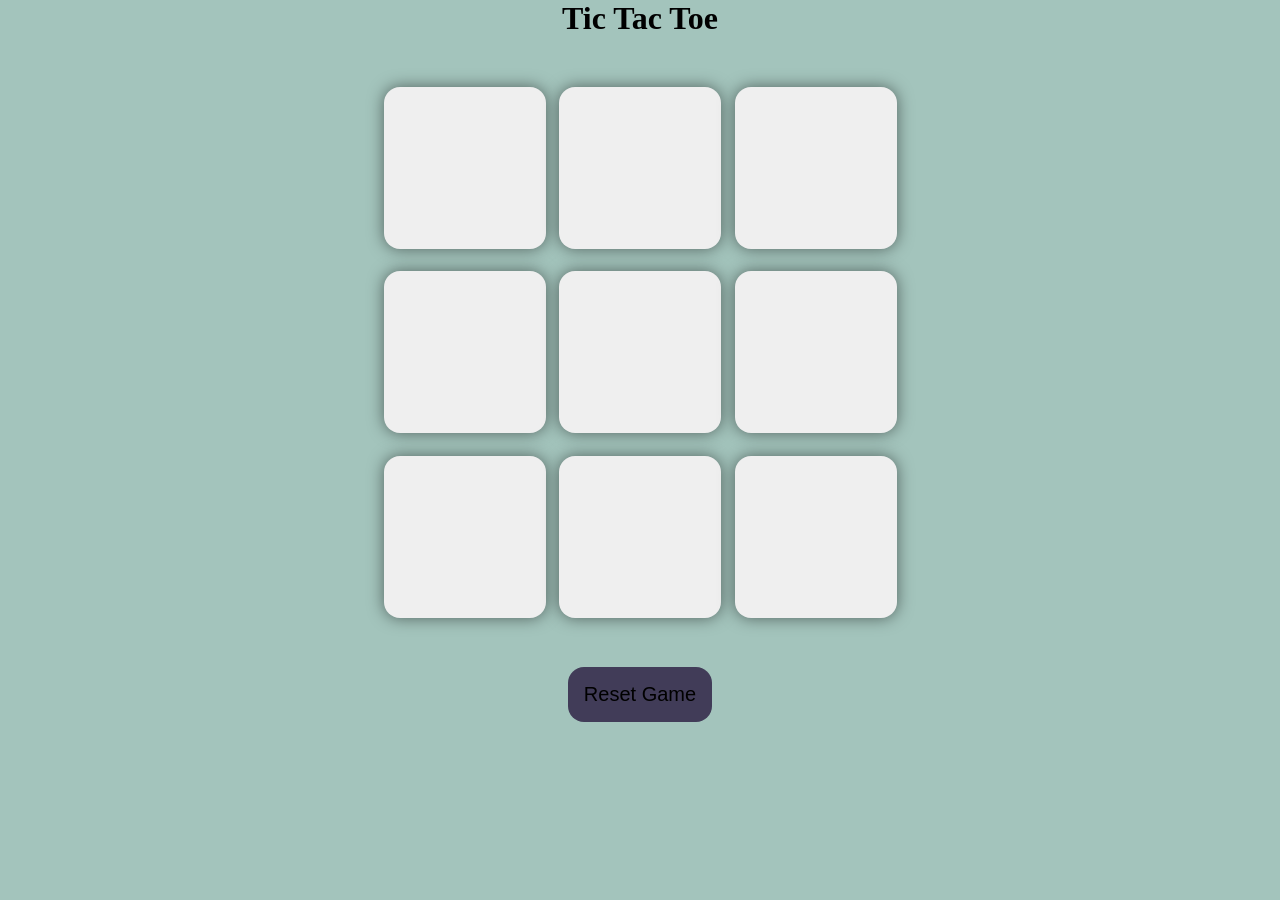
<file: Tic Tac Toe Game Using Js/index.html>
<!DOCTYPE html>
<html lang="en">
<head>
    <meta charset="UTF-8">
    <meta name="viewport" content="width=device-width, initial-scale=1.0">
    <title>Tic Tac Toe Game</title>
    <link rel="stylesheet" href="style.css">
</head>
<body>
    <div class="message-container hide">
        <p id="winner-message"></p>
        <button id="new-btn">New Game</button>
    </div>
    <main>
        <h1>Tic Tac Toe</h1>
        <div class="container">
            <div class="game">
                <button class="box"></button>
                <button class="box"></button>
                <button class="box"></button>
                <button class="box"></button>
                <button class="box"></button>
                <button class="box"></button>
                <button class="box"></button>
                <button class="box"></button>
                <button class="box"></button>
            </div>
        </div>
        <button class="reset-btn">Reset Game</button>
    </main>
    <script src="script.js"></script>
</body>
</html>
</file>
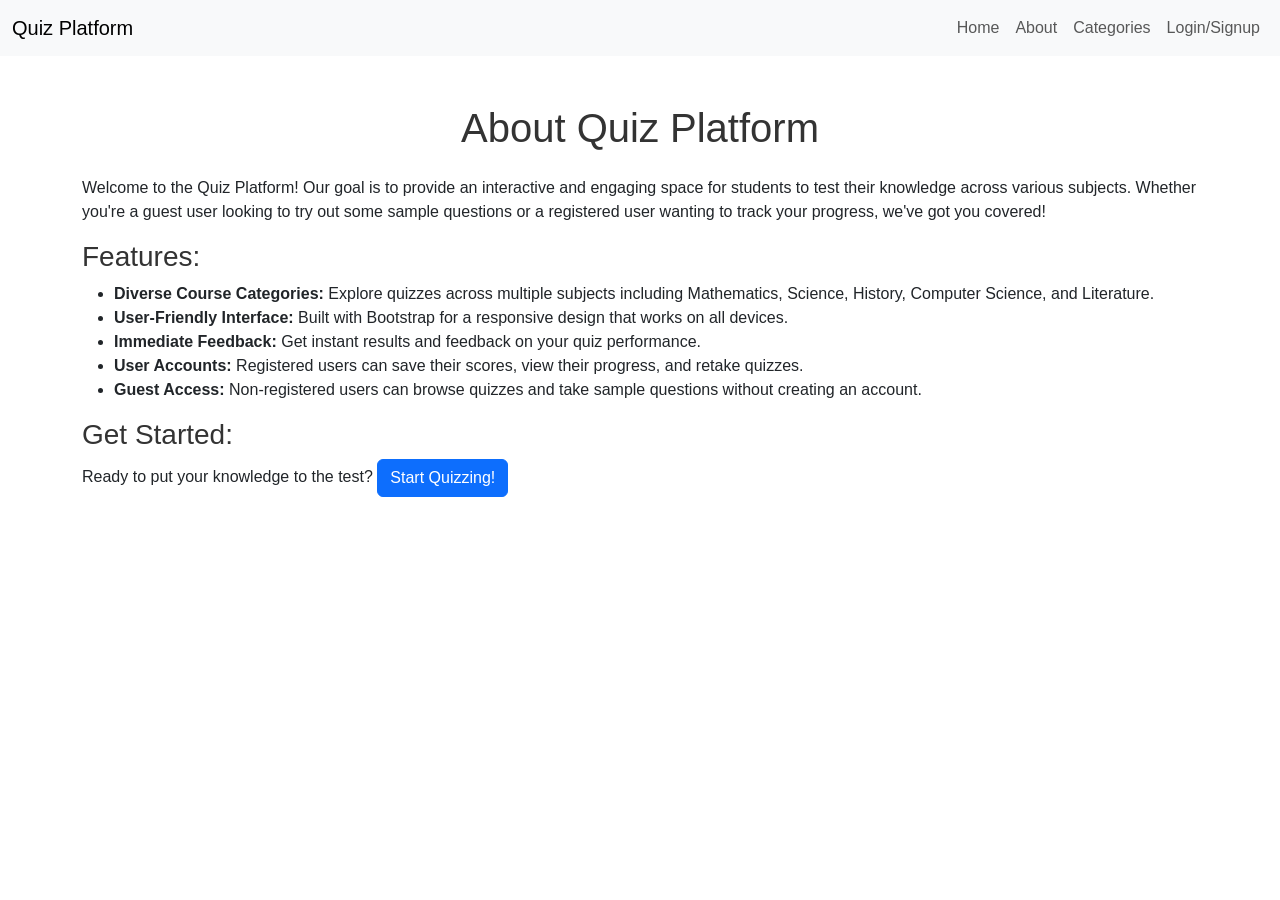
<file: Quiz Website/about.html>
<!DOCTYPE html>
<html lang="en">

<head>
  <meta charset="UTF-8" />
  <meta name="viewport" content="width=device-width, initial-scale=1.0" />
  <title>About - Quiz Platform</title>
  <link href="https://cdn.jsdelivr.net/npm/bootstrap@5.3.0-alpha3/dist/css/bootstrap.min.css" rel="stylesheet" />
  <link rel="stylesheet" href="style.css" />
</head>

<body>
  <!-- Navigation Bar -->
  <nav class="navbar navbar-expand-lg navbar-light bg-light">
    <div class="container-fluid">
      <a class="navbar-brand" href="index.html">Quiz Platform</a>
      <button class="navbar-toggler" type="button" data-bs-toggle="collapse" data-bs-target="#navbarNav"
        aria-controls="navbarNav" aria-expanded="false" aria-label="Toggle navigation">
        <span class="navbar-toggler-icon"></span>
      </button>
      <div class="collapse navbar-collapse" id="navbarNav">
        <ul class="navbar-nav ms-auto">
          <li class="nav-item">
            <a class="nav-link" href="index.html">Home</a>
          </li>
          <li class="nav-item">
            <a class="nav-link" href="about.html">About</a>
          </li>
          <li class="nav-item">
            <a class="nav-link" href="categories.html">Categories</a>
          </li>
          <li class="nav-item">
            <a class="nav-link" href="login.html">Login/Signup</a>
          </li>
        </ul>
      </div>
    </div>
  </nav>

  <div class="container mt-5">
    <h1 class="text-center">About Quiz Platform</h1>
    <p class="mt-4">Welcome to the Quiz Platform! Our goal is to provide an interactive and engaging space for students to test their knowledge across various subjects. Whether you're a guest user looking to try out some sample questions or a registered user wanting to track your progress, we've got you covered!</p>

    <h3>Features:</h3>
    <ul>
      <li><strong>Diverse Course Categories:</strong> Explore quizzes across multiple subjects including Mathematics, Science, History, Computer Science, and Literature.</li>
      <li><strong>User-Friendly Interface:</strong> Built with Bootstrap for a responsive design that works on all devices.</li>
      <li><strong>Immediate Feedback:</strong> Get instant results and feedback on your quiz performance.</li>
      <li><strong>User Accounts:</strong> Registered users can save their scores, view their progress, and retake quizzes.</li>
      <li><strong>Guest Access:</strong> Non-registered users can browse quizzes and take sample questions without creating an account.</li>
    </ul>

    <h3>Get Started:</h3>
    <p>Ready to put your knowledge to the test? <a href="index.html" class="btn btn-primary">Start Quizzing!</a></p>
  </div>

  <!-- Bootstrap JavaScript -->
  <script src="https://cdn.jsdelivr.net/npm/bootstrap@5.3.0-alpha3/dist/js/bootstrap.bundle.min.js"></script>
</body>

</html>
</file>
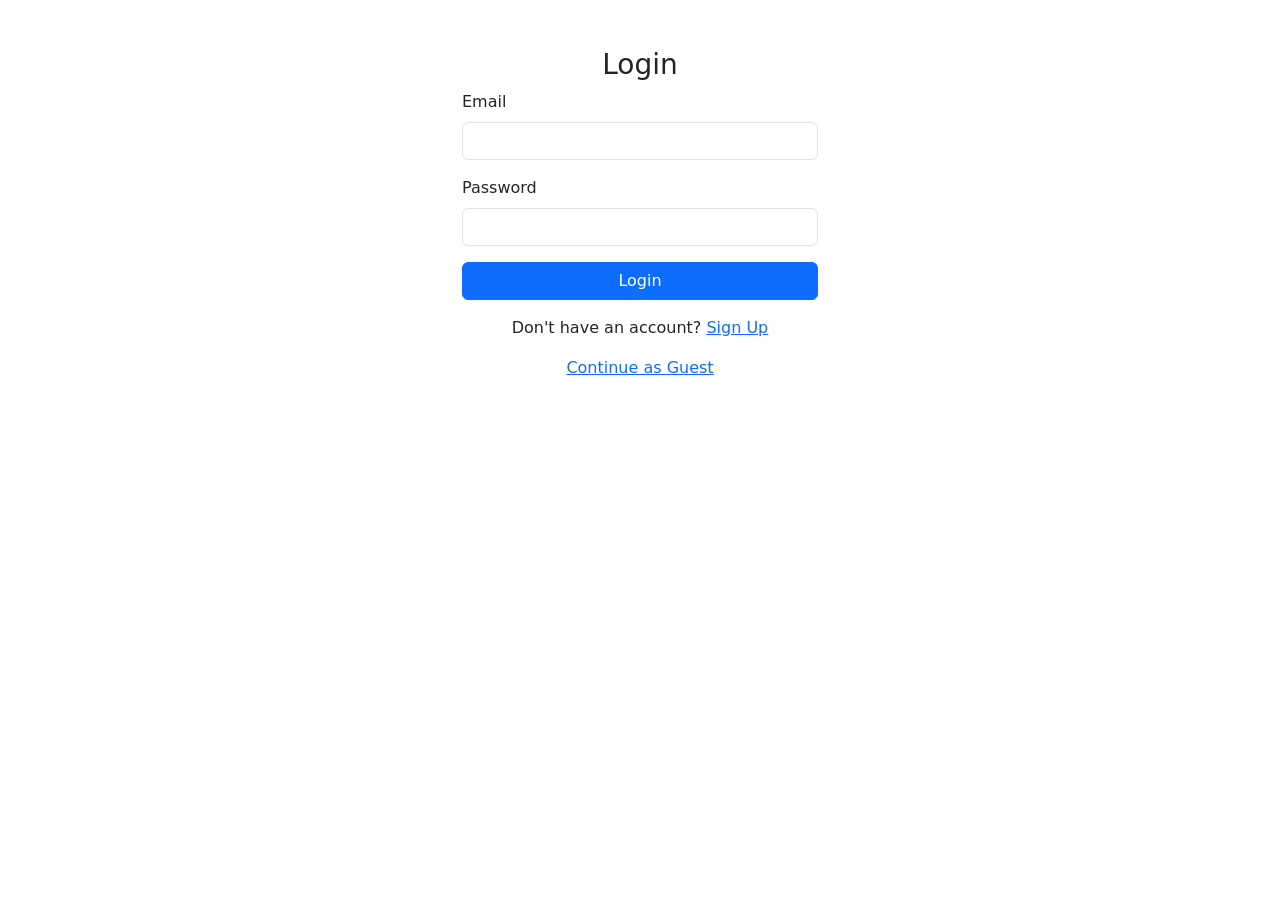
<file: Quiz Website/login.html>
<!DOCTYPE html>
<html lang="en">
<head>
  <meta charset="UTF-8">
  <meta name="viewport" content="width=device-width, initial-scale=1.0">
  <title>Quiz Platform - Login</title>
  <link href="https://cdn.jsdelivr.net/npm/bootstrap@5.3.0-alpha3/dist/css/bootstrap.min.css" rel="stylesheet">
</head>
<body>
  <div class="container mt-5">
    <div class="row justify-content-center">
      <div class="col-md-4">
        <h3 class="text-center">Login</h3>
        <form id="loginForm">
          <div class="mb-3">
            <label for="email" class="form-label">Email</label>
            <input type="email" class="form-control" id="email" required>
          </div>
          <div class="mb-3">
            <label for="password" class="form-label">Password</label>
            <input type="password" class="form-control" id="password" required>
          </div>
          <button type="submit" class="btn btn-primary w-100">Login</button>
        </form>
        <p class="mt-3 text-center">Don't have an account? <a href="signup.html">Sign Up</a></p>
        <p class="mt-3 text-center"><a href="#" id="guestAccess">Continue as Guest</a></p>
      </div>
    </div>
  </div>

  <script>
    document.getElementById('loginForm').addEventListener('submit', function (e) {
      e.preventDefault();
      const email = document.getElementById('email').value;
      const password = document.getElementById('password').value;

      // Retrieve users from localStorage
      const users = JSON.parse(localStorage.getItem('users')) || [];
      const user = users.find(user => user.email === email && user.password === password);

      if (user) {
        localStorage.setItem('currentUser', JSON.stringify(user));
        alert('Login successful! Redirecting to home page...');
        window.location.href = 'index.html';
      } else {
        alert('Invalid email or password.');
      }
    });

    document.getElementById('guestAccess').addEventListener('click', function () {
      localStorage.removeItem('currentUser');
      alert('Continuing as Guest.');
      window.location.href = 'index.html';
    });
  </script>
</body>
</html>
</file>
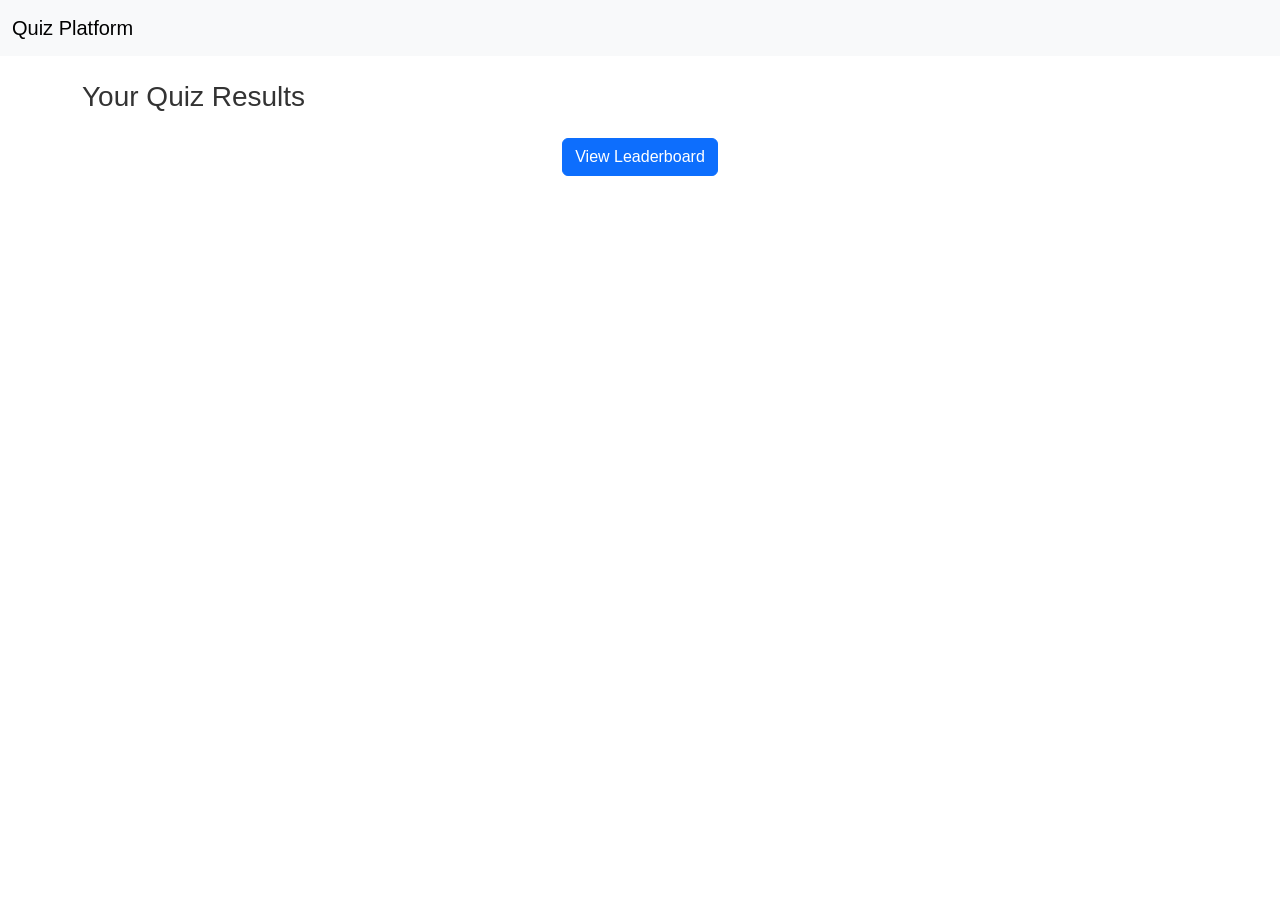
<file: Quiz Website/results.html>
<!DOCTYPE html>
<html lang="en">
<head>
  <meta charset="UTF-8" />
  <meta name="viewport" content="width=device-width, initial-scale=1.0" />
  <title>Quiz Results</title>
  <link href="https://cdn.jsdelivr.net/npm/bootstrap@5.3.0-alpha3/dist/css/bootstrap.min.css" rel="stylesheet" />
  <link rel="stylesheet" href="style.css" />
</head>
<body>
  <header>
    <nav class="navbar navbar-expand-lg navbar-light bg-light">
      <div class="container-fluid">
        <a class="navbar-brand" href="#">Quiz Platform</a>
      </div>
    </nav>
  </header>

  <!-- Results Section -->
  <section class="container mt-4">
    <h3 class="mb-4">Your Quiz Results</h3>
    <div id="resultsContainer">
      <!-- Results will be dynamically loaded here -->
    </div>
    <div class="text-center mt-3">
      <button class="btn btn-primary" onclick="window.location.href='leaderboard.html'">View Leaderboard</button>
    </div>
  </section>

  <!-- Bootstrap JavaScript -->
  <script src="https://cdn.jsdelivr.net/npm/bootstrap@5.3.0-alpha3/dist/js/bootstrap.bundle.min.js"></script>
  <script src="script.js"></script>
</body>
</html>
</file>
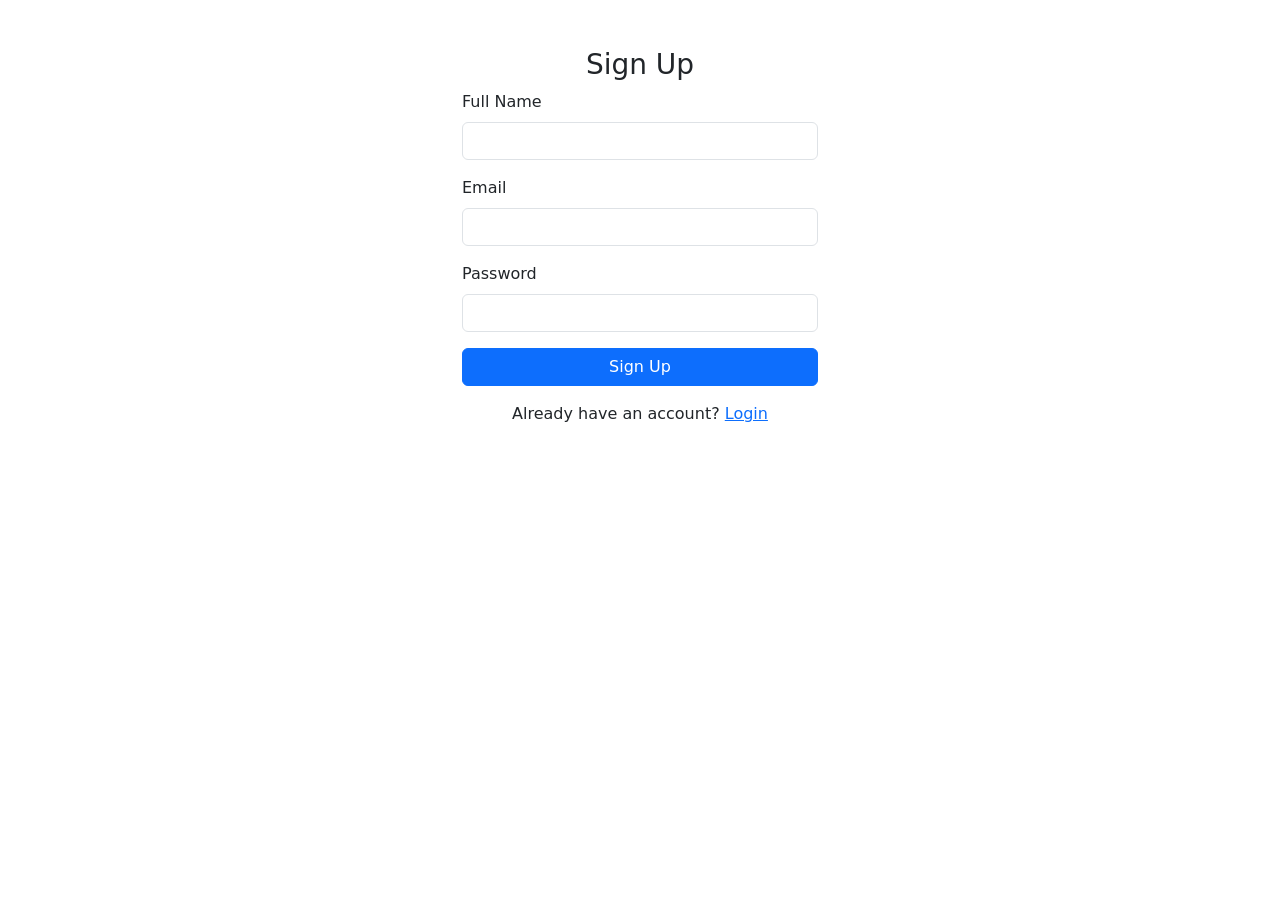
<file: Quiz Website/signup.html>
<!DOCTYPE html>
<html lang="en">
<head>
  <meta charset="UTF-8">
  <meta name="viewport" content="width=device-width, initial-scale=1.0">
  <title>Quiz Platform - Signup</title>
  <link href="https://cdn.jsdelivr.net/npm/bootstrap@5.3.0-alpha3/dist/css/bootstrap.min.css" rel="stylesheet">
</head>
<body>
  <div class="container mt-5">
    <div class="row justify-content-center">
      <div class="col-md-4">
        <h3 class="text-center">Sign Up</h3>
        <form id="signupForm">
          <div class="mb-3">
            <label for="name" class="form-label">Full Name</label>
            <input type="text" class="form-control" id="name" required>
          </div>
          <div class="mb-3">
            <label for="email" class="form-label">Email</label>
            <input type="email" class="form-control" id="email" required>
          </div>
          <div class="mb-3">
            <label for="password" class="form-label">Password</label>
            <input type="password" class="form-control" id="password" required>
          </div>
          <button type="submit" class="btn btn-primary w-100">Sign Up</button>
        </form>
        <p class="mt-3 text-center">Already have an account? <a href="login.html">Login</a></p>
      </div>
    </div>
  </div>

  <script>
    document.getElementById('signupForm').addEventListener('submit', function (e) {
      e.preventDefault();
      const name = document.getElementById('name').value;
      const email = document.getElementById('email').value;
      const password = document.getElementById('password').value;

      // Save user data to localStorage
      const users = JSON.parse(localStorage.getItem('users')) || [];
      const userExists = users.find(user => user.email === email);

      if (userExists) {
        alert('User with this email already exists.');
      } else {
        users.push({ name, email, password });
        localStorage.setItem('users', JSON.stringify(users));
        alert('Registration successful! You can now log in.');
        window.location.href = 'login.html';
      }
    });
  </script>
</body>
</html>
</file>
<file: Tic Tac Toe Game Using Js/style.css>
* {
    margin: 0px;
    padding: 0px;
}

body{
    background-color: #A3C4BC;
    text-align: center;
}

.container{
    height: 70vh;
    display: flex;
    justify-content: center;
    align-items: center;
}

.game{
    height: 60vmin;
    width: 60vmin;
    display: flex;
    flex-wrap: wrap;
    justify-content: center;
    align-items: center;
    gap: 1.5vmin;
}
.box{
    height: 18vmin;
    width: 18vmin;
    border-radius: 1rem;
    border: none;
    box-shadow: 0 0 1rem rgba(0,0,0,0.5);
    font-size: 8vmin;
    color: #413C58;
}
.reset-btn{
    padding: 1rem;
    font-size: 1.25rem;
    background-color: #413C58;
    border-radius: 1rem;
    border: none;
}

#new-btn{
    padding: 1rem;
    font-size: 1.25rem;
    background-color: #413C58;
    border-radius: 1rem;
    border: none;
}

#winner-message{
    color: #E7EFC5;
    font-size: 8vmin;
}

.message-container{
    height: 100vmin;
    display: flex;
    justify-content: center;
    align-items: center;
    flex-direction: column;
    gap: 4rem;

}
.hide{
    display: none;
}
</file>
<file: Quiz Website/style.css>
/* Custom Styles */
body {
    font-family: Arial, sans-serif;
  }
  
  h1, h3 {
    color: #333;
  }
  
  footer {
    margin-top: 50px;
  }
  
  .progress {
    height: 20px;
  }
  
  #timer {
    font-weight: bold;
  }
  
  .quiz-container {
    border: 1px solid #ddd;
    padding: 20px;
    border-radius: 10px;
    background-color: #f9f9f9;
  }
</file>
